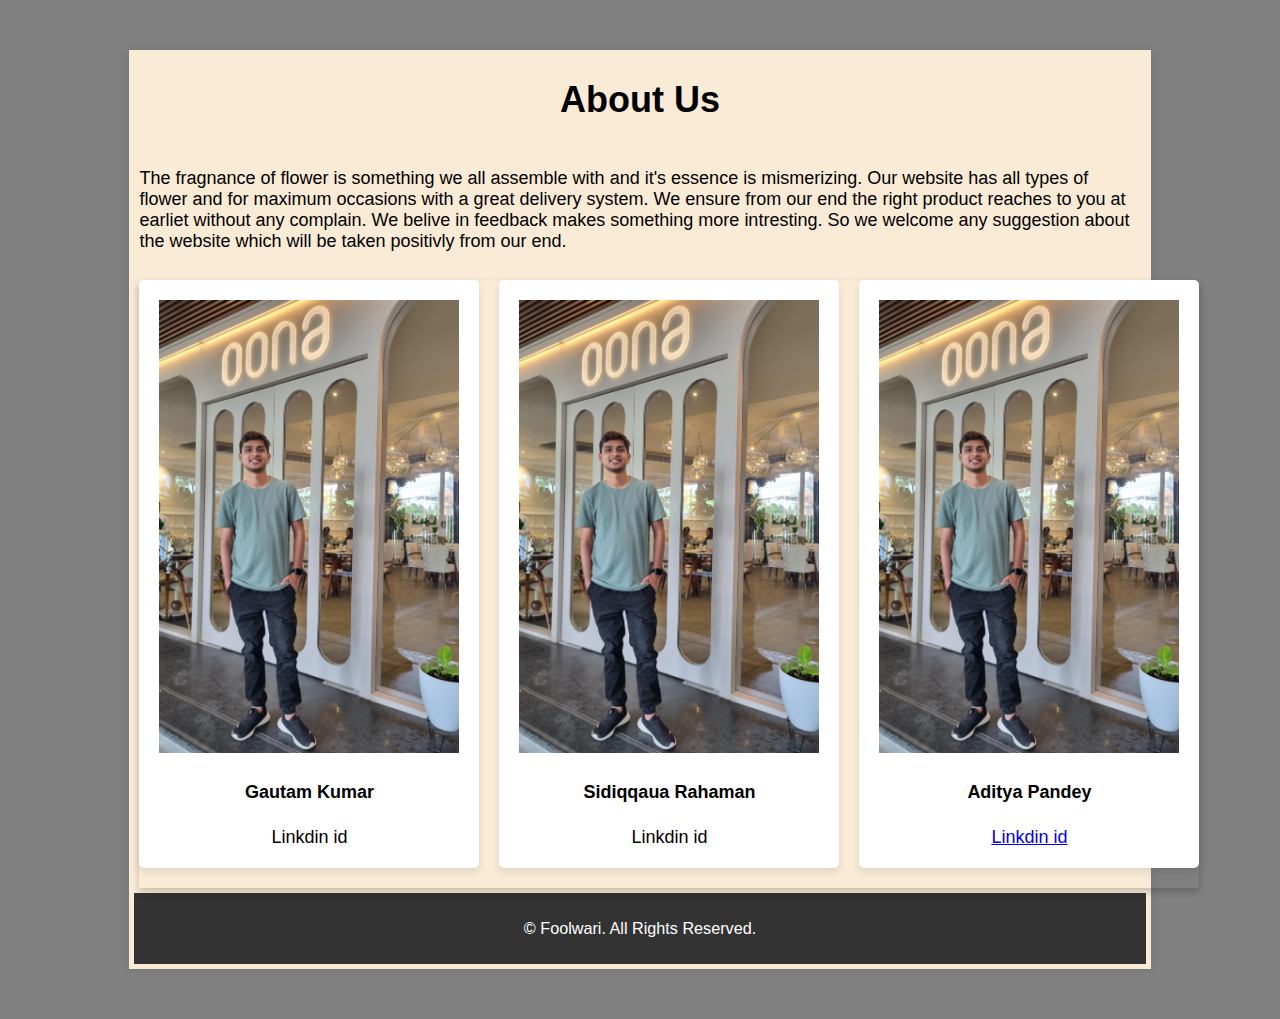
<file: about/about2.html>
<!DOCTYPE html>
<html lang="en">
<head>
    <meta charset="UTF-8">
    <meta name="viewport" content="width=device-width, initial-scale=1.0">
    <title>About Us</title>
    <link rel="stylesheet" href="astyle.css">
</head>
<body>
<div class="container">
    <header>
        <h1>About Us</h1>
    </header>
    <section class="about-content">
        <p>
            The fragnance of flower is something we all assemble with and it's essence is 
            mismerizing.
            Our website has all types of flower and for maximum occasions with a great delivery
            system.
            We ensure from our end the right product reaches to you at earliet without any complain.
            We belive in feedback makes something more intresting.
            So we welcome any suggestion about the website which will
            be taken positivly from our end.
        </p>
    </section>
    <section class="about-image">
        <div class="profile">
            <div class="info">
                <img src="WhatsApp Image 2023-10-10 at 14.31.23.jpg" alt="Image not provided">
                <h4><b>Gautam Kumar</b></h4> 
                <p>Linkdin id</p>
            </div>
            <div class="info">
                <img src="WhatsApp Image 2023-10-10 at 14.31.23.jpg" alt="Image not provided">
                <h4><b>Sidiqqaua Rahaman</b></h4> 
                <p>Linkdin id</p>
            </div>
            <div class="info">
                <img src="WhatsApp Image 2023-10-10 at 14.31.23.jpg" alt="Adi">
                <h4><b>Aditya Pandey</b></h4> 
                <p><a href="https://www.linkedin.com/in/adityapandey03">Linkdin id</a></p>  
            </div>
        </div>       
    </section>
    <footer>
        <p>&copy; Foolwari. All Rights Reserved.</p>
    </footer>
</div>

</body>
</html>
</file>
<file: about/astyle.css>
body {
    font-family: 'Arial', sans-serif;
    font-size: large;
    background-color:grey;
}

.container {
    max-width: 80%;
    margin: 50px auto;
    background-color:antiquewhite;
    padding: 5px;
    box-shadow: 0px 0px 10px rgba(0, 0, 0, 0.1);
}

header {
    text-align: center;
}

.about-content {
    display: flex;
    flex-wrap: wrap;
    justify-content: space-between;
    align-items: center;
    padding: 5px;
}

.about-image {
    display: flex;
    flex-wrap: wrap;
    justify-content: space-between;
    align-items: center;
    padding: 5px;
}

footer{
    text-align: center;
    padding: 10px 0;
    background-color: #333;
    color: #ffffff;
    font-size: 0.9em;
}
.profile{
    box-shadow: 0 4px 8px 0 rgba(0,0,0,0.2);
    display: flex;
    justify-content: center; /* Center the cards horizontally */
    gap: 20px;
    height: 5%;
}

.profile:hover {
    box-shadow: 0 8px 16px 0 rgba(0,0,0,0.2);
} 
.info{
    padding: 2px 16px;
    margin-bottom: 20px;
    background-color: #ffffff;
    padding: 20px;
    width: 300px;
    box-shadow: 0 4px 8px rgba(0, 0, 0, 0.1);
    border-radius: 5px;
    transition: 0.3s;
    text-align: center;
}
.info img {
    width: 100%;
    height: auto;
}
.info h2 {
    margin-top: 10px;
}

.info p {
    margin-bottom: 0;
}
</file>
